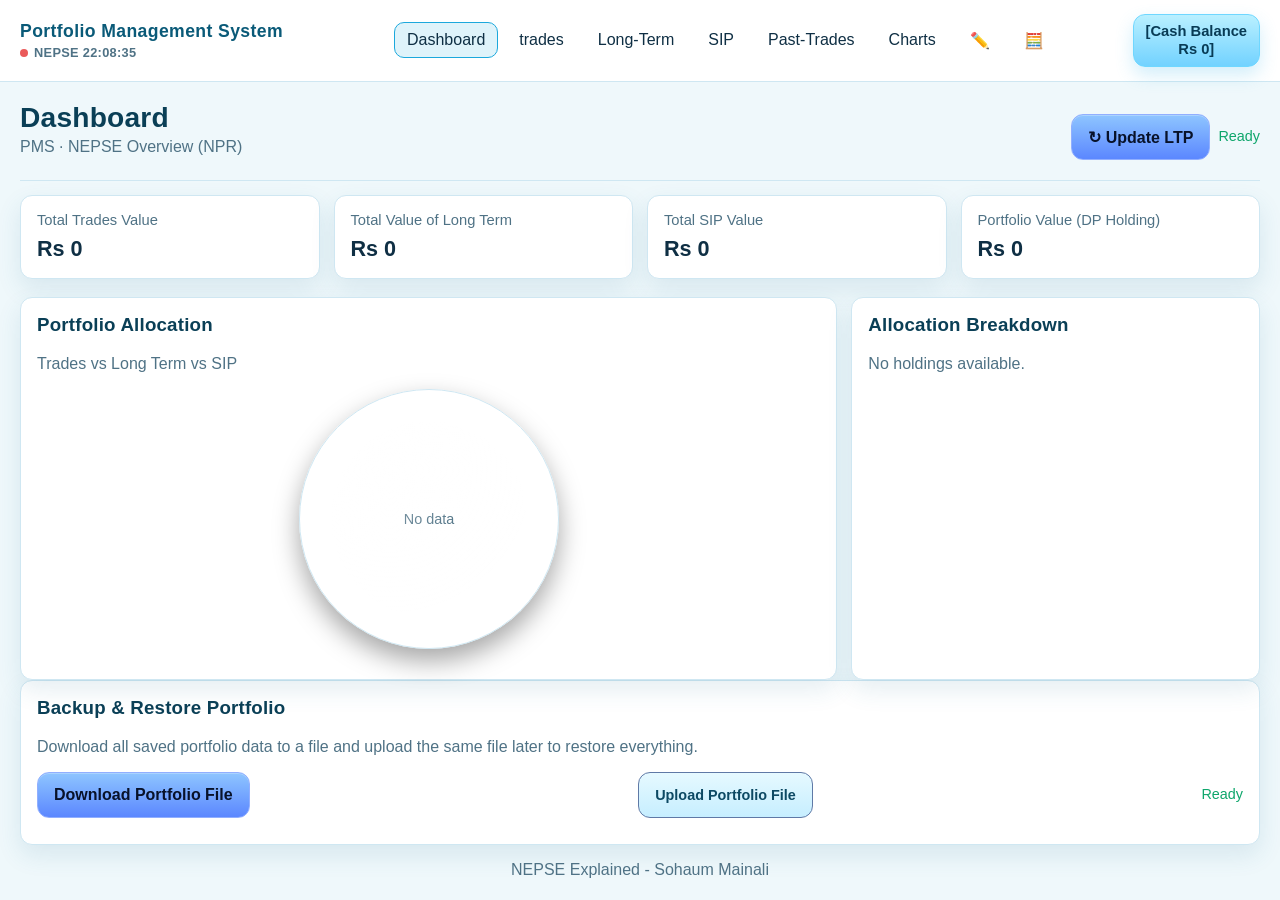
<file: index.html>
<!DOCTYPE html>
<html lang="en">
<head>
  <meta charset="UTF-8" />
  <meta name="viewport" content="width=device-width, initial-scale=1.0" />
  <title>PMS</title>
  <link rel="stylesheet" href="styles.css" />
</head>
<body>
  <header class="header">
    <nav class="nav">
      <div class="logo"></div>
      <ul class="nav-links">
        <li><a class="active" href="index.html">Dashboard</a></li>
<li><a href="trades.html">trades</a></li>
<li><a href="longterm.html">Long-Term</a></li>
<li><a href="mf.html">SIP</a></li>
<li><a href="pasttrades.html">Past-Trades</a></li>
<li><a href="analytics.html">Charts</a></li>
<li><a href="journal.html">✏️</a></li>
<li><a href="share_calculator.html">🧮</a></li>
      </ul>
    </nav>
  </header>

  <main class="container">
    <div id="chartTooltip" class="chart-tooltip"></div>
    <section class="page-heading">
      <div>
        <h1>Dashboard</h1>
        <p class="subtitle">PMS · NEPSE Overview (NPR)</p>
      </div>
      <div class="page-heading-actions">
        <button class="btn-primary" type="button" data-update-ltp-btn>↻ Update LTP</button>
        <span class="save-indicator" data-update-ltp-status>Ready</span>
      </div>
    </section>

    <section class="grid">
      <article class="card stat-card" data-summary-card="Trades">
        <div class="stat-label">Total Trades Value</div>
        <div class="stat-value" id="totalTrades">Rs 0</div>
      </article>
      <article class="card stat-card" data-summary-card="Long Term">
        <div class="stat-label">Total Value of Long Term</div>
        <div class="stat-value" id="totalLongTerm">Rs 0</div>
      </article>
      <article class="card stat-card" data-summary-card="SIP">
        <div class="stat-label">Total SIP Value</div>
        <div class="stat-value" id="totalSip">Rs 0</div>
      </article>
            <article class="card stat-card">
        <div class="stat-label">Portfolio Value (DP Holding)</div>
        <div class="stat-value" id="combinedTotal">Rs 0</div>
      </article>
    </section>

    <section class="dashboard-layout">
      <article class="card pie-wrap">
        <h3>Portfolio Allocation</h3>
        <p class="subtitle">Trades vs Long Term vs SIP</p>
        <div id="allocationPie" aria-label="Allocation pie chart"></div>
      </article>
      <article class="card pie-wrap">
        <h3>Allocation Breakdown</h3>
        <ul class="legend" id="allocationLegend"></ul>
      </article>
    </section>

    <section class="card section">
      <h3>Backup & Restore Portfolio</h3>
      <p class="subtitle">Download all saved portfolio data to a file and upload the same file later to restore everything.</p>
      <div class="toolbar">
        <button id="downloadPortfolioBtn" class="btn-primary" type="button">Download Portfolio File</button>
        <label class="btn-secondary file-btn" for="uploadPortfolioInput">
          Upload Portfolio File
          <input id="uploadPortfolioInput" type="file" accept="application/json,.json" />
        </label>
        <span id="backupStatus" class="save-indicator">Ready</span>
      </div>
    </section>
    <footer class="subtitle" style="margin-top:16px; text-align:center;">NEPSE Explained - Sohaum Mainali</footer>
  </main>

  <script defer src="trade-math.js"></script>
  <script defer src="capital-manager.js"></script>
  <script type="module" src="firebase-sync.js"></script>
  <script defer src="data-recorder.js"></script>
  <script defer src="ltp-updater.js"></script>
  <script defer src="allocation.js"></script>
  <script defer src="script.js"></script>
</body>
</html>
</file>
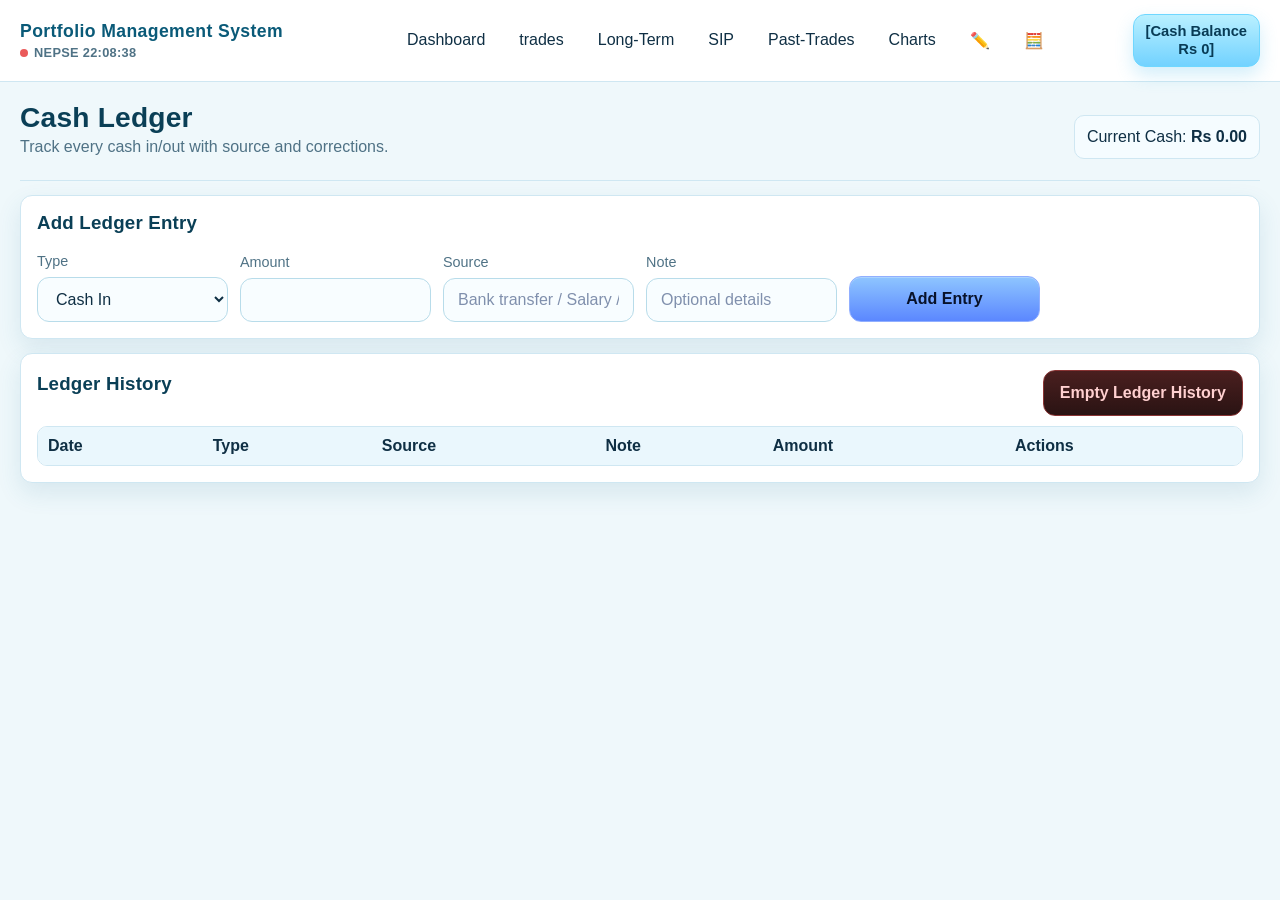
<file: cash_ledger.html>
<!DOCTYPE html>
<html lang="en">
<head>
  <meta charset="UTF-8" />
  <meta name="viewport" content="width=device-width, initial-scale=1.0" />
  <title>Cash Ledger | PMS</title>
  <link rel="stylesheet" href="styles.css" />
</head>
<body>
  <header class="header">
    <nav class="nav">
      <div class="logo"></div>
      <ul class="nav-links">
        <li><a href="index.html">Dashboard</a></li>
<li><a href="trades.html">trades</a></li>
<li><a href="longterm.html">Long-Term</a></li>
<li><a href="mf.html">SIP</a></li>
<li><a href="pasttrades.html">Past-Trades</a></li>
<li><a href="analytics.html">Charts</a></li>
<li><a href="journal.html">✏️</a></li>
<li><a href="share_calculator.html">🧮</a></li>
      </ul>
    </nav>
  </header>

  <main class="container">
    <section class="page-heading">
      <div>
        <h1>Cash Ledger</h1>
        <p class="subtitle">Track every cash in/out with source and corrections.</p>
      </div>
      <div class="summary-item">Current Cash: <strong id="ledgerCashBalance">Rs 0</strong></div>
    </section>

    <section class="card section">
      <h3>Add Ledger Entry</h3>
      <form id="ledgerForm" class="form-grid" autocomplete="off">
        <label>Type
          <select name="type" required>
            <option value="credit">Cash In</option>
            <option value="debit">Cash Out</option>
          </select>
        </label>
        <label>Amount
          <input name="amount" type="number" min="0.01" step="0.01" required />
        </label>
        <label>Source
          <input name="source" type="text" placeholder="Bank transfer / Salary / Correction" required />
        </label>
        <label>Note
          <input name="note" type="text" placeholder="Optional details" />
        </label>
        <button class="btn-primary" type="submit">Add Entry</button>
      </form>
    </section>

    <section class="card section">
      <div class="toolbar"><h3>Ledger History</h3><button id="clearLedgerHistoryBtn" class="btn-danger" type="button">Empty Ledger History</button></div>
      <div class="table-wrap">
        <table id="ledgerTable">
          <thead><tr><th>Date</th><th>Type</th><th>Source</th><th>Note</th><th>Amount</th><th>Actions</th></tr></thead>
          <tbody></tbody>
        </table>
      </div>
    </section>
  </main>

  <script defer src="capital-manager.js"></script>
  <script defer src="cash_ledger.js"></script>
</body>
</html>
</file>
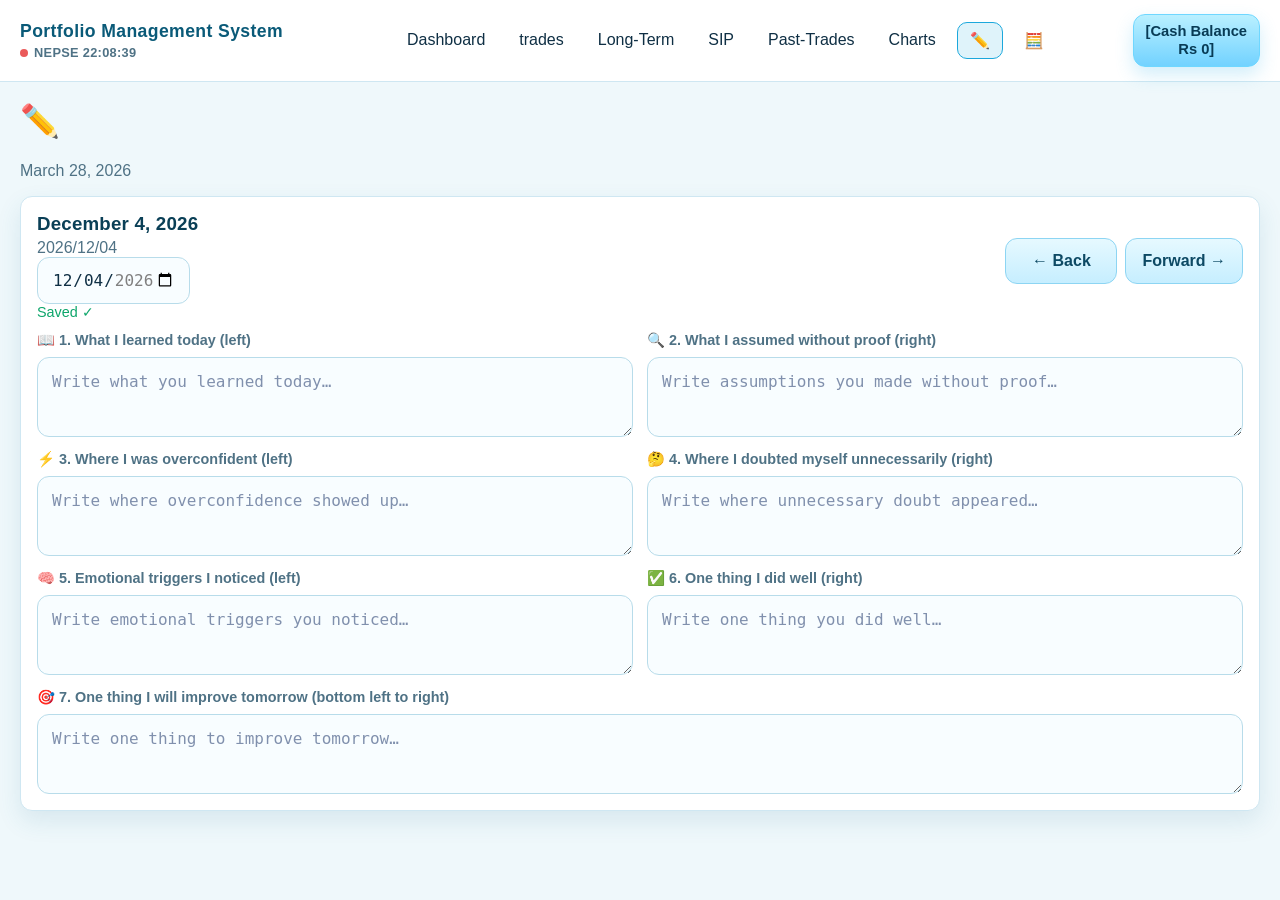
<file: journal.html>
<!DOCTYPE html>
<html lang="en">
<head>
  <meta charset="UTF-8" />
  <meta name="viewport" content="width=device-width, initial-scale=1.0" />
  <title>Journal | PMS</title>
  <link rel="stylesheet" href="styles.css" />
</head>
<body>
  <header class="header">
    <nav class="nav">
      <div class="logo"></div>
      <ul class="nav-links">
        <li><a href="index.html">Dashboard</a></li>
<li><a href="trades.html">trades</a></li>
<li><a href="longterm.html">Long-Term</a></li>
<li><a href="mf.html">SIP</a></li>
<li><a href="pasttrades.html">Past-Trades</a></li>
<li><a href="analytics.html">Charts</a></li>
<li><a class="active" href="journal.html">✏️</a></li>
<li><a href="share_calculator.html">🧮</a></li>
      </ul>
    </nav>
  </header>

  <main class="container">
    <h1>✏️</h1>
    <p class="subtitle">March 28, 2026</p>

    <section class="card section">
      <div class="toolbar">
        <div>
          <h3 id="journalDate" style="margin:0;"></h3>
          <div class="subtitle" id="journalNumericDate"></div>
          <input id="journalDatePicker" type="date" />
          <div class="save-indicator" id="journalSaved">Saved ✓</div>
        </div>
        <div class="journal-nav">
          <button id="prevDay" class="btn-secondary" type="button">← Back</button>
          <button id="nextDay" class="btn-secondary" type="button">Forward →</button>
        </div>
      </div>
      <div class="journal-prompts">
        <label class="journal-field">
          <span>📖 1. What I learned today (left)</span>
          <textarea id="journalQ1" class="journal-textarea" placeholder="Write what you learned today…"></textarea>
        </label>
        <label class="journal-field">
          <span>🔍 2. What I assumed without proof (right)</span>
          <textarea id="journalQ2" class="journal-textarea" placeholder="Write assumptions you made without proof…"></textarea>
        </label>
        <label class="journal-field">
          <span>⚡ 3. Where I was overconfident (left)</span>
          <textarea id="journalQ3" class="journal-textarea" placeholder="Write where overconfidence showed up…"></textarea>
        </label>
        <label class="journal-field">
          <span>🤔 4. Where I doubted myself unnecessarily (right)</span>
          <textarea id="journalQ4" class="journal-textarea" placeholder="Write where unnecessary doubt appeared…"></textarea>
        </label>
        <label class="journal-field">
          <span>🧠 5. Emotional triggers I noticed (left)</span>
          <textarea id="journalQ5" class="journal-textarea" placeholder="Write emotional triggers you noticed…"></textarea>
        </label>
        <label class="journal-field">
          <span>✅ 6. One thing I did well (right)</span>
          <textarea id="journalQ6" class="journal-textarea" placeholder="Write one thing you did well…"></textarea>
        </label>
        <label class="journal-field">
          <span>🎯 7. One thing I will improve tomorrow (bottom left to right)</span>
          <textarea id="journalQ7" class="journal-textarea" placeholder="Write one thing to improve tomorrow…"></textarea>
        </label>
      </div>
    </section>
  </main>

  <script defer src="trade-math.js"></script>
  <script defer src="capital-manager.js"></script>
  <script type="module" src="firebase-sync.js"></script>
  <script defer src="data-recorder.js"></script>
  <script defer src="journal.js"></script>
</body>
</html>
</file>
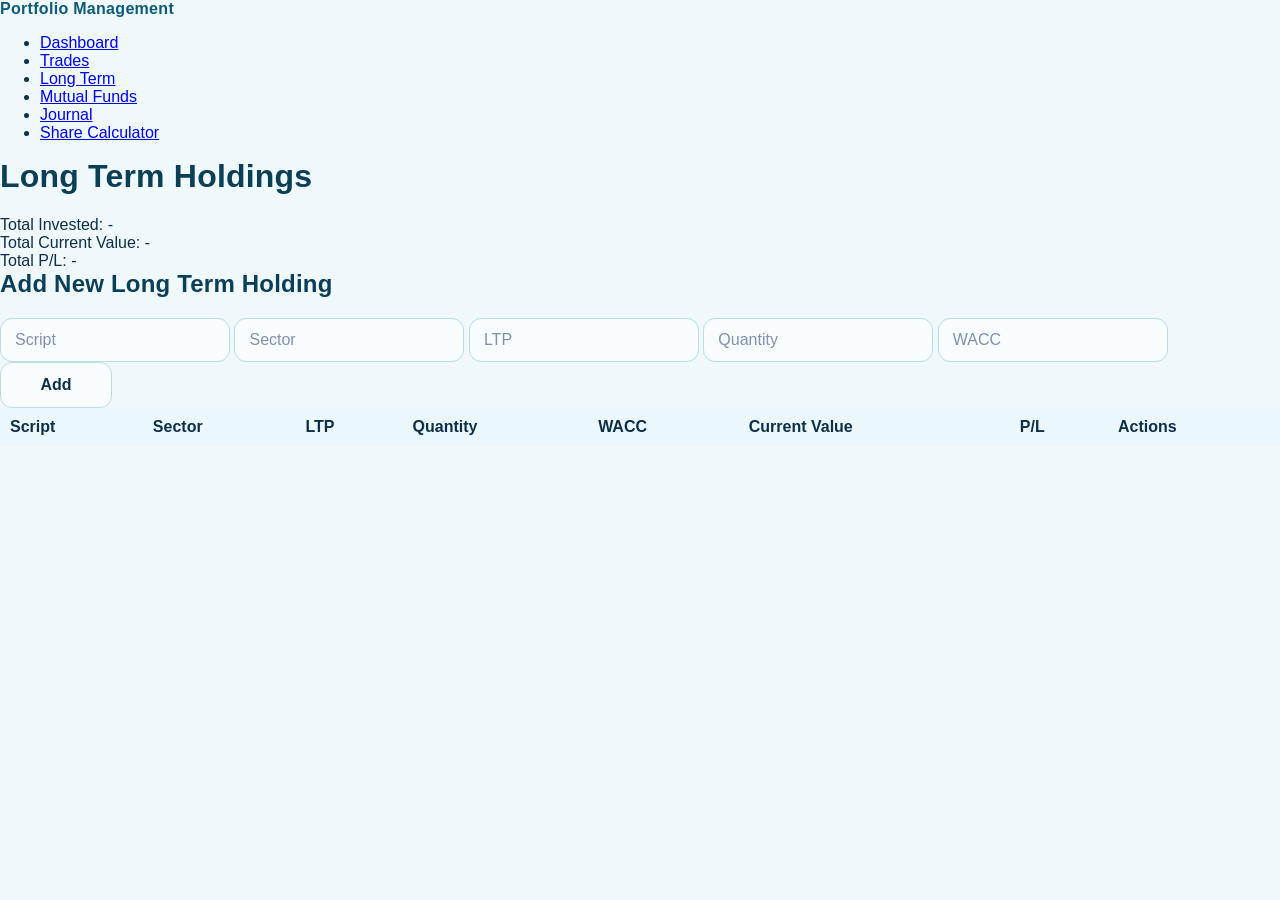
<file: Longterm.html>
<!-- longterm.html -->
<!DOCTYPE html>
<html lang="en">
<head>
<meta charset="UTF-8" />
<meta name="viewport" content="width=device-width, initial-scale=1.0"/>
<title>Long Term Holdings</title>
<link rel="stylesheet" href="styles.css" />
</head>
<body>
<header>
  <nav>
    <div class="logo">Portfolio Management</div>
    <ul>
      <li><a href="index.html">Dashboard</a></li>
      <li><a href="trades.html">Trades</a></li>
      <li><a href="longterm.html" class="active">Long Term</a></li>
      <li><a href="mf.html">Mutual Funds</a></li>
      <li><a href="journal.html">Journal</a></li>
      <li><a href="share_calculator.html">Share Calculator</a></li>
    </ul>
  </nav>
</header>

<main>
  <h1>Long Term Holdings</h1>
  <section class="summary">
    <div>Total Invested: <span id="totalInvested">-</span></div>
    <div>Total Current Value: <span id="totalCurrent">-</span></div>
    <div>Total P/L: <span id="totalPL">-</span></div>
  </section>
  <section class="add-trade-form">
    <h2>Add New Long Term Holding</h2>
    <form id="addLongTermForm">
      <input type="text" id="script" placeholder="Script" required />
      <input type="text" id="sector" placeholder="Sector" required />
      <input type="number" id="ltp" placeholder="LTP" step="0.01" required />
      <input type="number" id="qty" placeholder="Quantity" required />
      <input type="number" id="wacc" placeholder="WACC" step="0.01" required />
      <button type="submit">Add</button>
    </form>
  </section>
  <section class="longterm-table-container">
    <table id="longtermTable">
      <thead>
        <tr>
          <th data-sort="script">Script</th>
          <th data-sort="sector">Sector</th>
          <th data-sort="ltp">LTP</th>
          <th data-sort="qty">Quantity</th>
          <th data-sort="wacc">WACC</th>
          <th data-sort="current">Current Value</th>
          <th data-sort="pl">P/L</th>
          <th>Actions</th>
        </tr>
      </thead>
      <tbody></tbody>
    </table>
  </section>
</main>
<script src="longterm.js"></script>
</body>
</html>
</file>
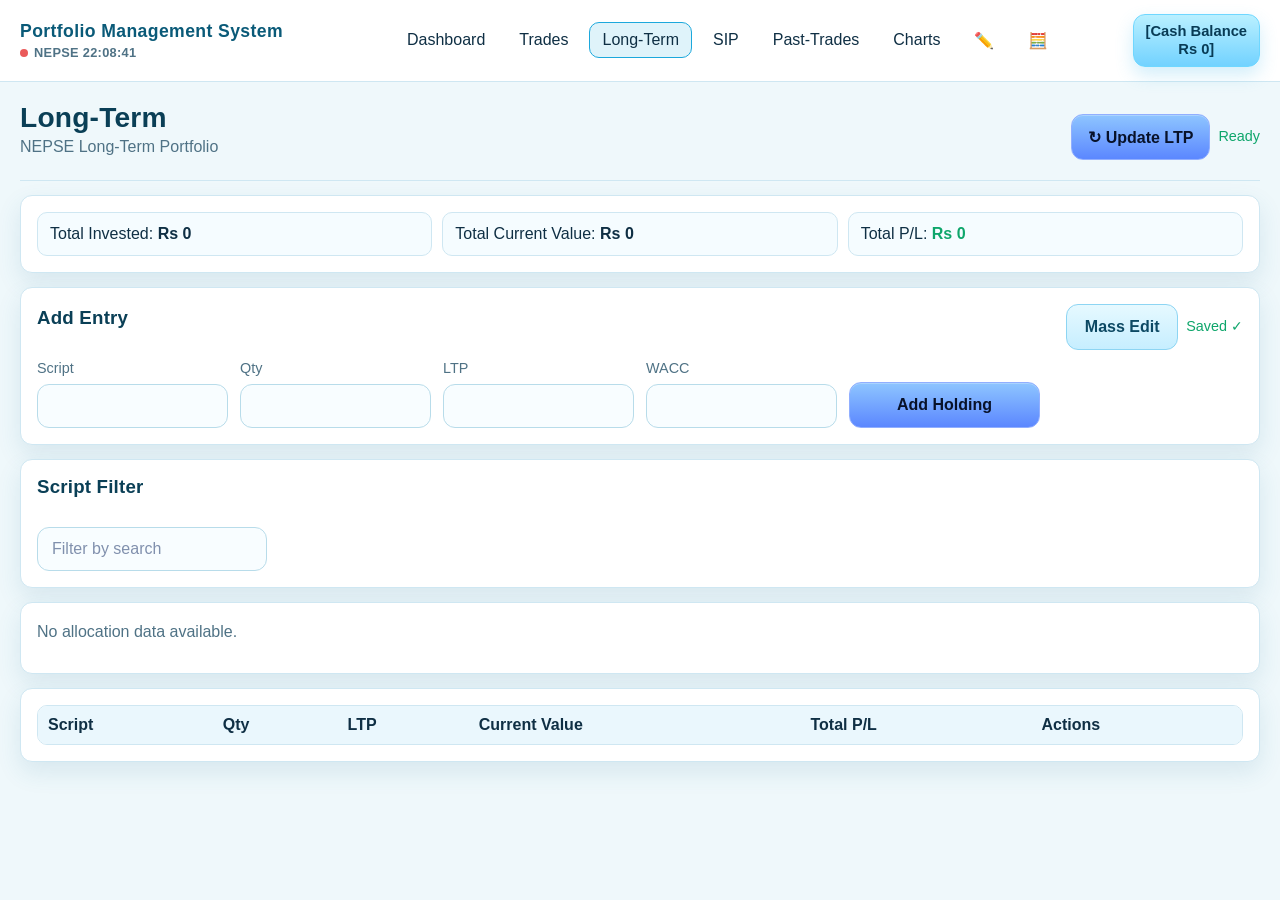
<file: longterm.html>
<!DOCTYPE html>
<html lang="en">
<head>
  <meta charset="UTF-8" />
  <meta name="viewport" content="width=device-width, initial-scale=1.0" />
  <title>Long Term | PMS</title>
  <link rel="stylesheet" href="styles.css" />
</head>
<body>
  <header class="header">
    <nav class="nav">
      <div class="logo"></div>
      <ul class="nav-links">
        <li><a href="index.html">Dashboard</a></li>
<li><a href="trades.html">Trades</a></li>
<li><a class="active" href="longterm.html">Long-Term</a></li>
<li><a href="mf.html">SIP</a></li>
<li><a href="pasttrades.html">Past-Trades</a></li>
<li><a href="analytics.html">Charts</a></li>
<li><a href="journal.html">✏️</a></li>
<li><a href="share_calculator.html">🧮</a></li>
      </ul>
    </nav>
  </header>

  <main class="container" data-portfolio-key="longterm" data-portfolio-title="Long Term Portfolio" data-show-ranges="false">
    <section class="page-heading">
      <div>
        <h1>Long-Term</h1>
        <p class="subtitle">NEPSE Long-Term Portfolio</p>
      </div>
      <div class="page-heading-actions">
        <button class="btn-primary" type="button" data-update-ltp-btn>↻ Update LTP</button>
        <span class="save-indicator" data-update-ltp-status>Ready</span>
      </div>
    </section>

    <section class="card section">
      <div class="summary-grid">
        <div class="summary-item">Total Invested: <strong id="totalInvested">Rs 0</strong></div>
        <div class="summary-item">Total Current Value: <strong id="totalCurrent">Rs 0</strong></div>
        <div class="summary-item">Total P/L: <strong id="totalPL">Rs 0</strong></div>
      </div>
    </section>

    <section class="card section">
      <div class="toolbar">
        <h3>Add Entry </h3>
        <div style="display:flex;gap:8px;align-items:center;">
          <button id="massEditBtn" class="btn-secondary" type="button">Mass Edit</button>
          <div class="save-indicator" id="saveIndicator">Saved ✓</div>
        </div>
      </div>
      <form id="addForm" class="form-grid" autocomplete="off">
        <label>Script<input data-next type="text" name="script" required /></label>
                <label>Qty<input data-next type="number" name="qty" min="0" step="1" required /></label>
        <label>LTP<input data-next type="number" name="ltp" min="0" step="0.01" required /></label>
        <label>WACC<input data-next type="number" name="wacc" min="0" step="0.01" required /></label>
        <button class="btn-primary" type="submit">Add Holding</button>
      </form>
    </section>



    <section class="card section">
      <div class="toolbar"><h3>Script Filter</h3></div>
      <input id="scriptFilter" type="text" placeholder="Filter by search" />
      </section>
      <section class="card section">
      <div id="pageAllocationBreakdown"></div>
    </section>

    <section class="card section">
      <div class="table-wrap">
        <table id="portfolioTable" class="portfolio-table">
          <thead>
            <tr>
              <th data-sort="script">Script</th>
              <th data-sort="qty">Qty</th>
              <th data-sort="ltp">LTP</th>
              <th data-sort="current">Current Value</th>
              <th data-sort="pl">Total P/L</th>
              <th data-sort="actions">Actions</th>
            </tr>
          </thead>
          <tbody></tbody>
        </table>
      </div>
    </section>

  </main>

  <script defer src="trade-math.js"></script>
  <script defer src="capital-manager.js"></script>
  <script type="module" src="firebase-sync.js"></script>
  <script defer src="data-recorder.js"></script>
  <script defer src="ltp-updater.js"></script>
  <script defer src="allocation.js"></script>
  <script defer src="portfolio.js"></script>
</body>
</html>
</file>
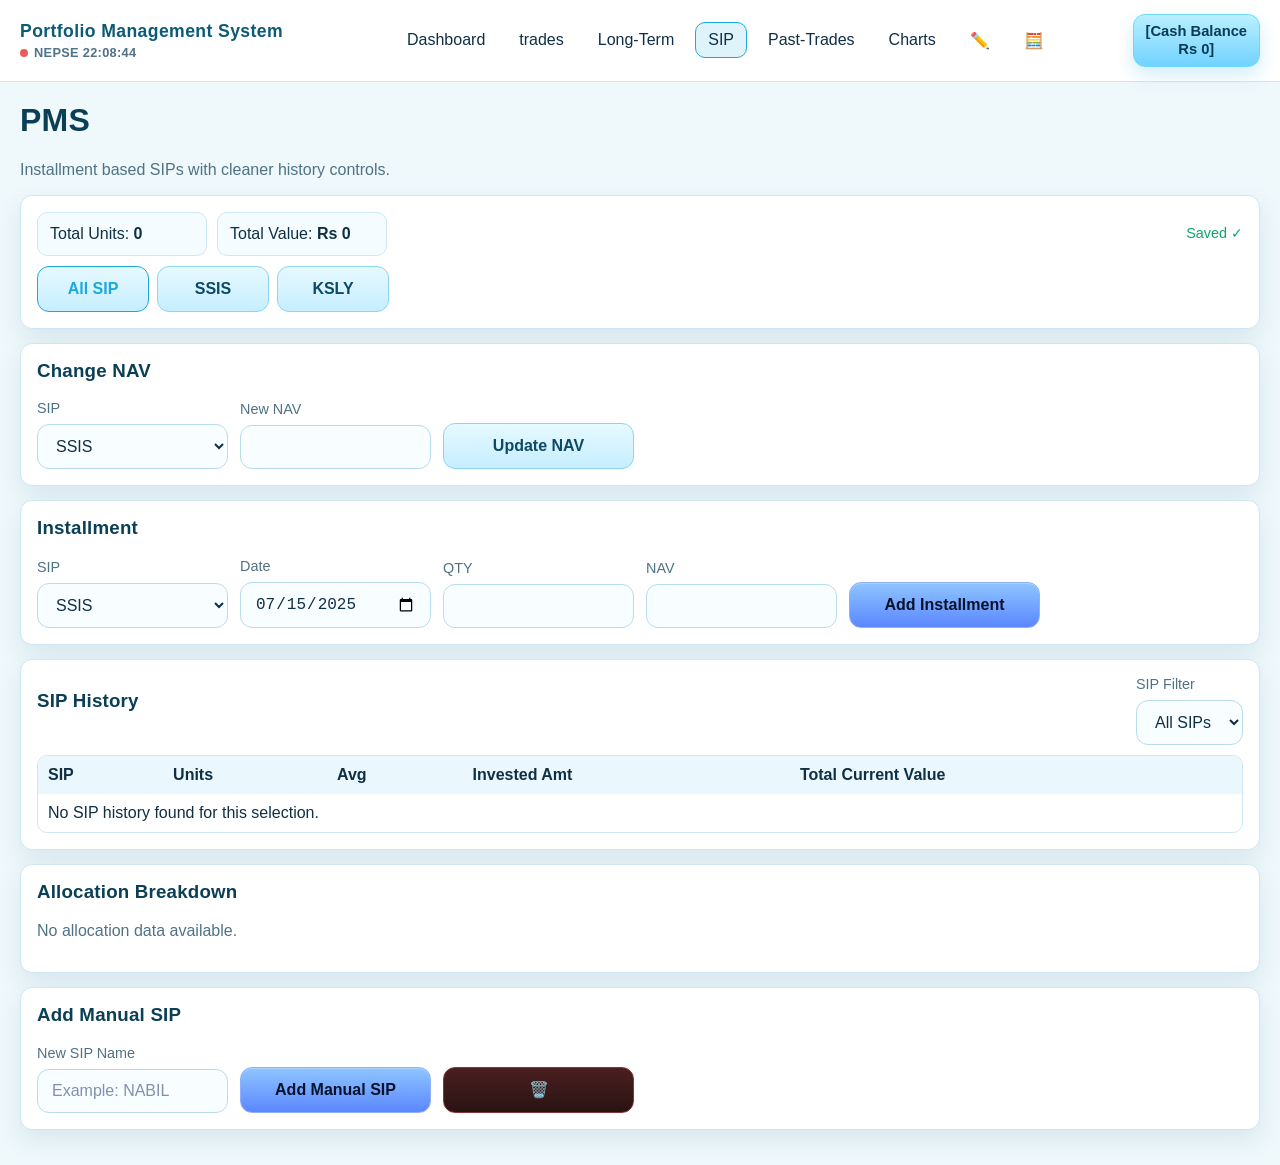
<file: mf.html>
<!DOCTYPE html>
<html lang="en">
<head>
  <meta charset="UTF-8" />
  <meta name="viewport" content="width=device-width, initial-scale=1.0" />
  <title>SIP System | PMS</title>
  <link rel="stylesheet" href="styles.css" />
</head>
<body>
  <header class="header">
    <nav class="nav">
      <div class="logo"></div>
      <ul class="nav-links">
        <li><a href="index.html">Dashboard</a></li>
<li><a href="trades.html">trades</a></li>
<li><a href="longterm.html">Long-Term</a></li>
<li><a class="active" href="mf.html">SIP</a></li>
<li><a href="pasttrades.html">Past-Trades</a></li>
<li><a href="analytics.html">Charts</a></li>
<li><a href="journal.html">✏️</a></li>
<li><a href="share_calculator.html">🧮</a></li>
      </ul>
    </nav>
  </header>

  <main class="container">
    <h1>PMS</h1>
    <p class="subtitle">Installment based SIPs with cleaner history controls.</p>

    <section class="card section">
      <div class="toolbar">
        <div class="summary-grid">
          <div class="summary-item">Total Units: <strong id="sipTotalUnits">0</strong></div>
          <div class="summary-item" id="sipCurrentNavItem">Current NAV: <strong id="sipCurrentNav">Rs 0</strong></div>
          <div class="summary-item">Total Value: <strong id="sipTotalValue">Rs 0</strong></div>
        </div>
        <div class="save-indicator" id="sipMessage">Saved ✓</div>
      </div>
      <div class="sip-tabs" id="sipTabs"></div>
    </section>

    <section class="card section">
      <h3>Change NAV</h3>
      <form id="navForm" class="form-grid" autocomplete="off">
        <label>SIP<select name="sipName" required></select></label>
        <label>New NAV<input name="nav" type="number" min="0.01" step="0.0001" required /></label>
        <button class="btn-secondary" type="submit">Update NAV</button>
      </form>
    </section>

    <section class="card section">
      <h3>Installment</h3>
      <form id="installmentForm" class="form-grid" autocomplete="off">
        <label>SIP<select name="sipName" required></select></label>
        <label>Date
          <input name="date" type="date" required />
        </label>
        <label>QTY<input name="units" type="number" min="1" step="1" required /></label>
        <label>NAV<input name="nav" type="number" min="0.01" step="0.0001" required /></label>
        <button class="btn-primary" type="submit">Add Installment</button>
      </form>
    </section>

    <section class="card section">
      <div class="toolbar">
        <h3>SIP History</h3>
        <label>SIP Filter
          <select id="historySipSelect"></select>
        </label>
      </div>
      <div class="table-wrap">
        <table id="sipTable">
          <thead id="sipTableHead">
            <tr>
              <th>SIP</th>
              <th>Units</th>
              <th>Avg</th>
              <th>Invested Amt</th>
              <th>Total Current Value</th>
            </tr>
          </thead>
          <tbody></tbody>
        </table>
      </div>
    </section>

    <section class="card section">
      <h3>Allocation Breakdown</h3>
      <div id="sipAllocationBreakdown"></div>
    </section>

    <section class="card section">
      <h3>Add Manual SIP</h3>
      <form id="manualSipForm" class="form-grid" autocomplete="off">
        <label>New SIP Name
          <input name="newSipName" type="text" placeholder="Example: NABIL" required />
        </label>
        <button class="btn-primary" type="submit">Add Manual SIP</button>
        <button class="btn-danger" type="button" id="deleteSipBtn">🗑️</button>
      </form>
    </section>
  </main>

  <script defer src="trade-math.js"></script>
  <script defer src="capital-manager.js"></script>
  <script type="module" src="firebase-sync.js"></script>
  <script defer src="data-recorder.js"></script>
  <script defer src="allocation.js"></script>
  <script defer src="mf.js"></script>
</body>
</html>
</file>
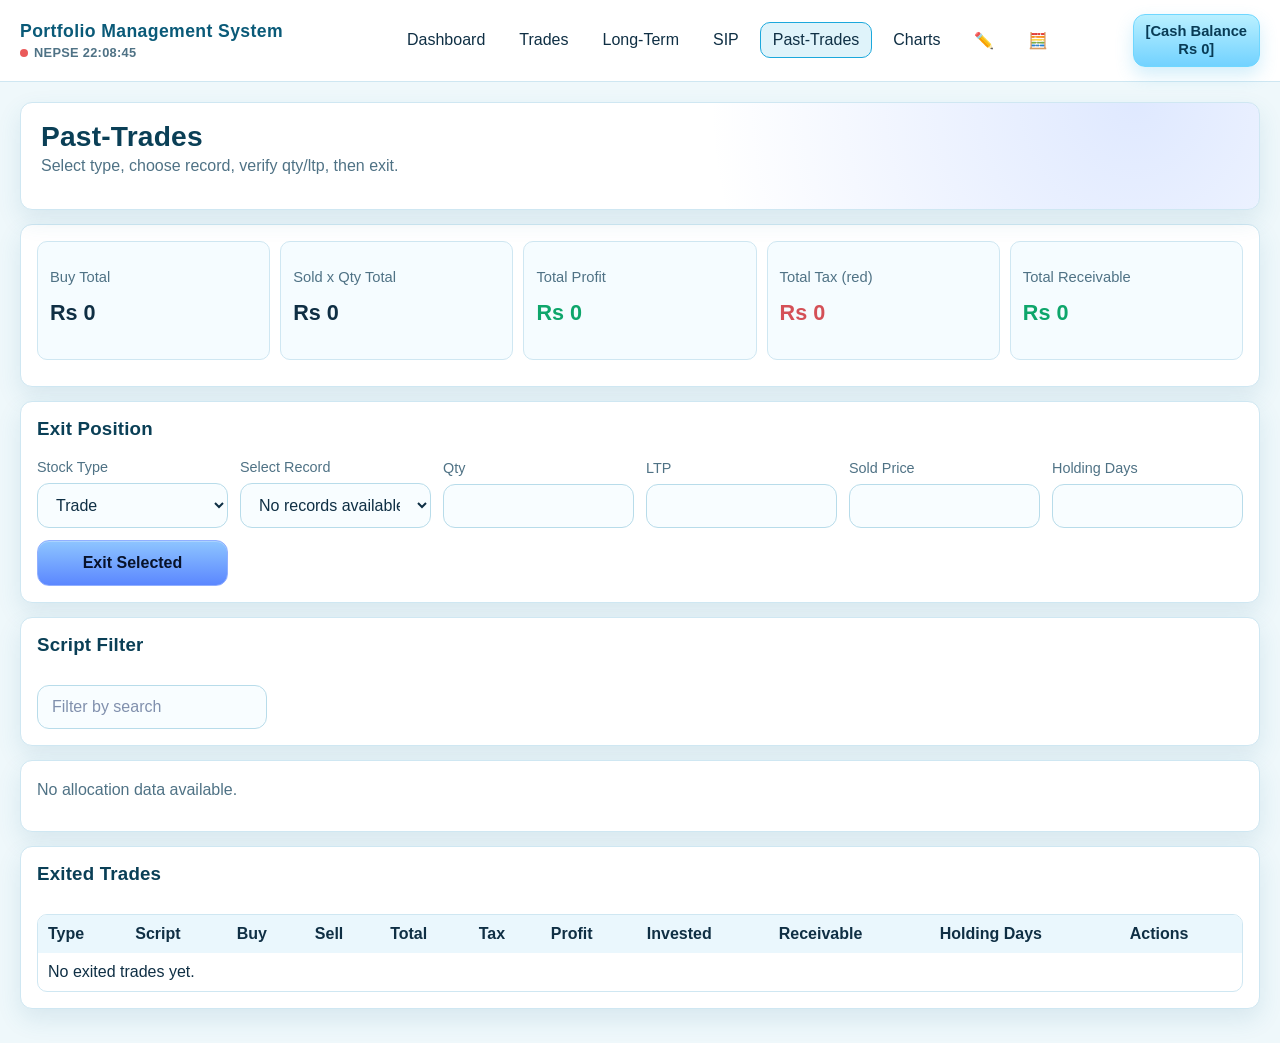
<file: pasttrades.html>
<!DOCTYPE html>
<html lang="en">
<head>
  <meta charset="UTF-8" />
  <meta name="viewport" content="width=device-width, initial-scale=1.0" />
  <title>Past Trades | PMS</title>
  <link rel="stylesheet" href="styles.css" />
</head>
<body>
  <header class="header">
    <nav class="nav">
      <div class="logo"></div>
      <ul class="nav-links">
        <li><a href="index.html">Dashboard</a></li>
<li><a href="trades.html">Trades</a></li>
<li><a href="longterm.html">Long-Term</a></li>
<li><a href="mf.html">SIP</a></li>
<li><a class="active" href="pasttrades.html">Past-Trades</a></li>
<li><a href="analytics.html">Charts</a></li>
<li><a href="journal.html">✏️</a></li>
<li><a href="share_calculator.html">🧮</a></li>
      </ul>
    </nav>
  </header>

  <main class="container">
    <section class="page-hero card">
      <div>
        <h1>Past-Trades</h1>
        <p class="subtitle">Select type, choose record, verify qty/ltp, then exit.</p>
      </div>
    </section>

    <section class="card section">
      <div id="pastTradeMetrics" class="summary-grid pasttrade-metrics"></div>
    </section>

    <section class="card section">
      <h3>Exit Position</h3>
      <form id="exitForm" class="form-grid" autocomplete="off">
        <label>Stock Type
          <select id="exitType" required>
            <option value="trades">Trade</option>
            <option value="longterm">Long Term</option>
            <option value="sip">SIP</option>
          </select>
        </label>
        <label>Select Record
          <select id="exitRecord" required></select>
        </label>
        <label>Qty
          <input id="selectedQty" type="text" readonly />
        </label>
        <label>LTP
          <input id="selectedLtp" type="text" readonly />
        </label>
        <label>Sold Price
          <input id="soldPrice" type="number" min="0.01" step="0.01" required />
        </label>
        <label>Holding Days
          <input id="holdingDays" type="number" min="0" step="1" required />
        </label>
        <button class="btn-primary" type="submit">Exit Selected</button>
      </form>
    </section>

    <section class="card section">
      <div class="toolbar"><h3>Script Filter</h3></div>
      <input id="pastTradeFilter" type="text" placeholder="Filter by search" />
      </section>
      <section class="card section">
      <div id="pastTradesAllocation"></div>
    </section>

    

    <section class="card section">
      <div class="toolbar"><h3>Exited Trades</h3></div>
      <div class="table-wrap">
        <table id="exitedTable">
          <thead>
            <tr><th>Type</th><th>Script</th><th>Buy</th><th>Sell</th><th>Total</th><th>Tax</th><th>Profit</th><th>Invested</th><th>Receivable</th><th>Holding Days</th><th>Actions</th></tr>
          </thead>
          <tbody></tbody>
        </table>
      </div>
    </section>
  </main>

  <script defer src="trade-math.js"></script>
  <script defer src="capital-manager.js"></script>
  <script type="module" src="firebase-sync.js"></script>
  <script defer src="data-recorder.js"></script>
  <script defer src="allocation.js"></script>
  <script defer src="pasttrades.js"></script>
</body>
</html>
</file>
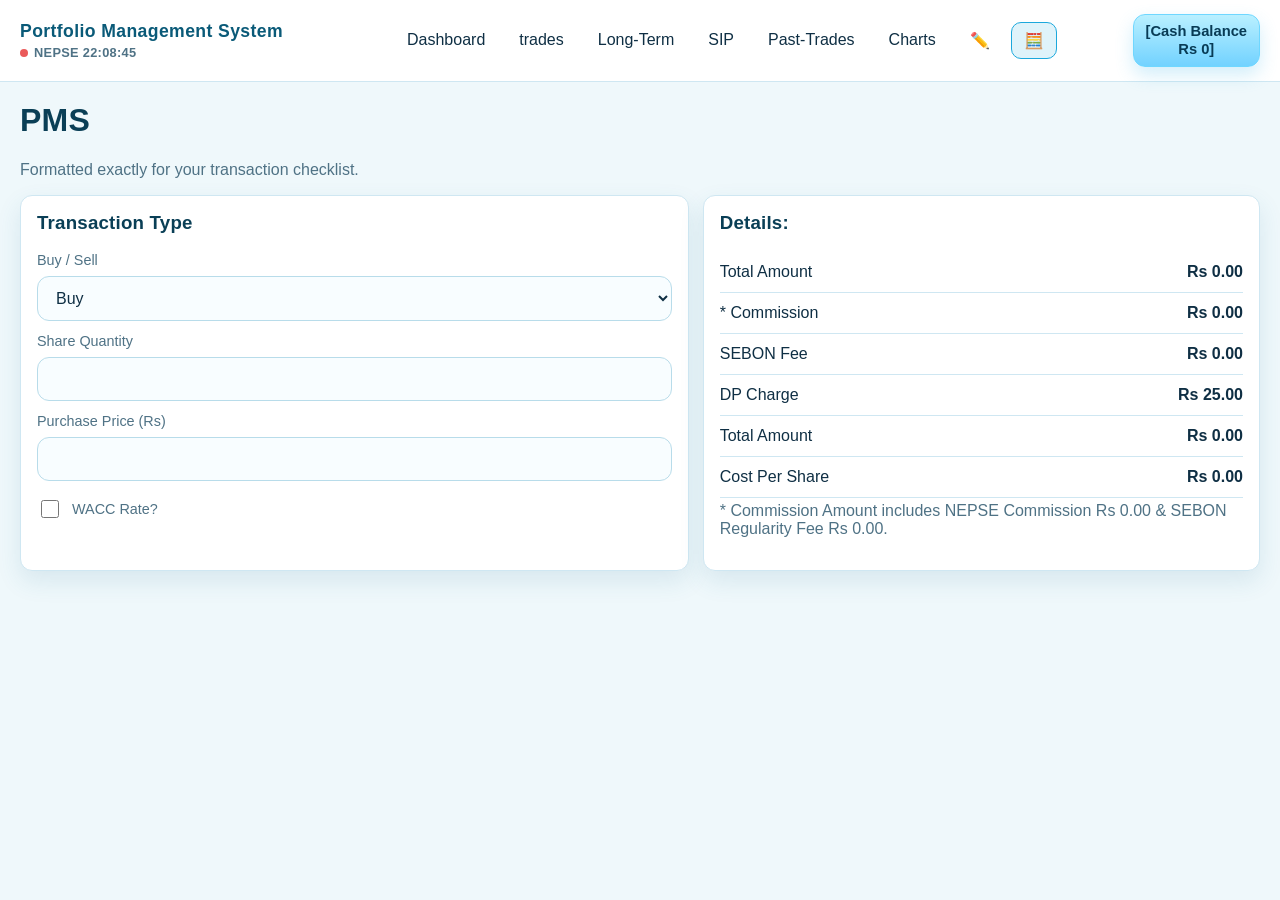
<file: share_calculator.html>
<!DOCTYPE html>
<html lang="en">
<head>
  <meta charset="UTF-8" />
  <meta name="viewport" content="width=device-width, initial-scale=1.0" />
  <title>Share Calculator | PMS</title>
  <link rel="stylesheet" href="styles.css" />
</head>
<body>
  <header class="header">
    <nav class="nav">
      <div class="logo"></div>
      <ul class="nav-links">
        <li><a href="index.html">Dashboard</a></li>
<li><a href="trades.html">trades</a></li>
<li><a href="longterm.html">Long-Term</a></li>
<li><a href="mf.html">SIP</a></li>
<li><a href="pasttrades.html">Past-Trades</a></li>
<li><a href="analytics.html">Charts</a></li>
<li><a href="journal.html">✏️</a></li>
<li><a class="active" href="share_calculator.html">🧮</a></li>
      </ul>
    </nav>
  </header>

  <main class="container">
    <h1>PMS</h1>
    <p class="subtitle">Formatted exactly for your transaction checklist.</p>

    <section class="calc-grid">
      <article class="card section">
        <h3>Transaction Type</h3>
        <form id="calcForm" class="form-grid" style="grid-template-columns:1fr;">
          <label>Buy / Sell
            <select id="action" required>
              <option value="buy">Buy</option>
              <option value="sell">Sell</option>
            </select>
          </label>
          <label>Share Quantity
            <input id="shares" type="number" min="1" step="1" required />
          </label>
          <label>Purchase Price (Rs)
            <input id="purchasePrice" type="number" min="0" step="0.01" required />
          </label>
          <label class="checkbox-line"><input id="buyIsWacc" type="checkbox" /> WACC Rate?</label>
          <label id="sellingWrap">Selling Price (Rs)
            <input id="sellingPrice" type="number" min="0" step="0.01" />
          </label>
          <label id="holdingDaysWrap">Holding Days
            <input id="holdingDays" type="number" min="0" step="1" value="0" />
          </label>
        </form>
      </article>

      <article class="card section">
        <h3>Details:</h3>
        <ul class="result-list">
          <li><span>Total Amount</span><strong id="transactionAmount">Rs 0</strong></li>
          <li><span>* Commission</span><strong id="commission">Rs 0</strong></li>
          <li><span>SEBON Fee</span><strong id="sebonFee">Rs 0</strong></li>
          <li><span>DP Charge</span><strong id="dpCharge">Rs 25.00</strong></li>
          <li><span>Total Amount</span><strong id="totalPayable">Rs 0.00</strong></li>
          <li id="capitalGainRow"><span>Capital Gain Tax</span><strong id="capitalGain">Rs 0.00</strong></li>
          <li id="receivableRow"><span>Net Amount Receivable</span><strong id="totalReceivable">Rs 0.00</strong></li>
          <li><span>Cost Per Share</span><strong id="costPerShare">Rs 0.00</strong></li>
        </ul>
        <p class="subtitle" id="commissionNote">* Commission includes NEPSE Commission and SEBON Regulatory Fee.</p>
      </article>
    </section>
  </main>

  <script defer src="trade-math.js"></script>
  <script defer src="capital-manager.js"></script>
  <script type="module" src="firebase-sync.js"></script>
  <script defer src="data-recorder.js"></script>
  <script defer src="share_calculator.js"></script>
</body>
</html>
</file>
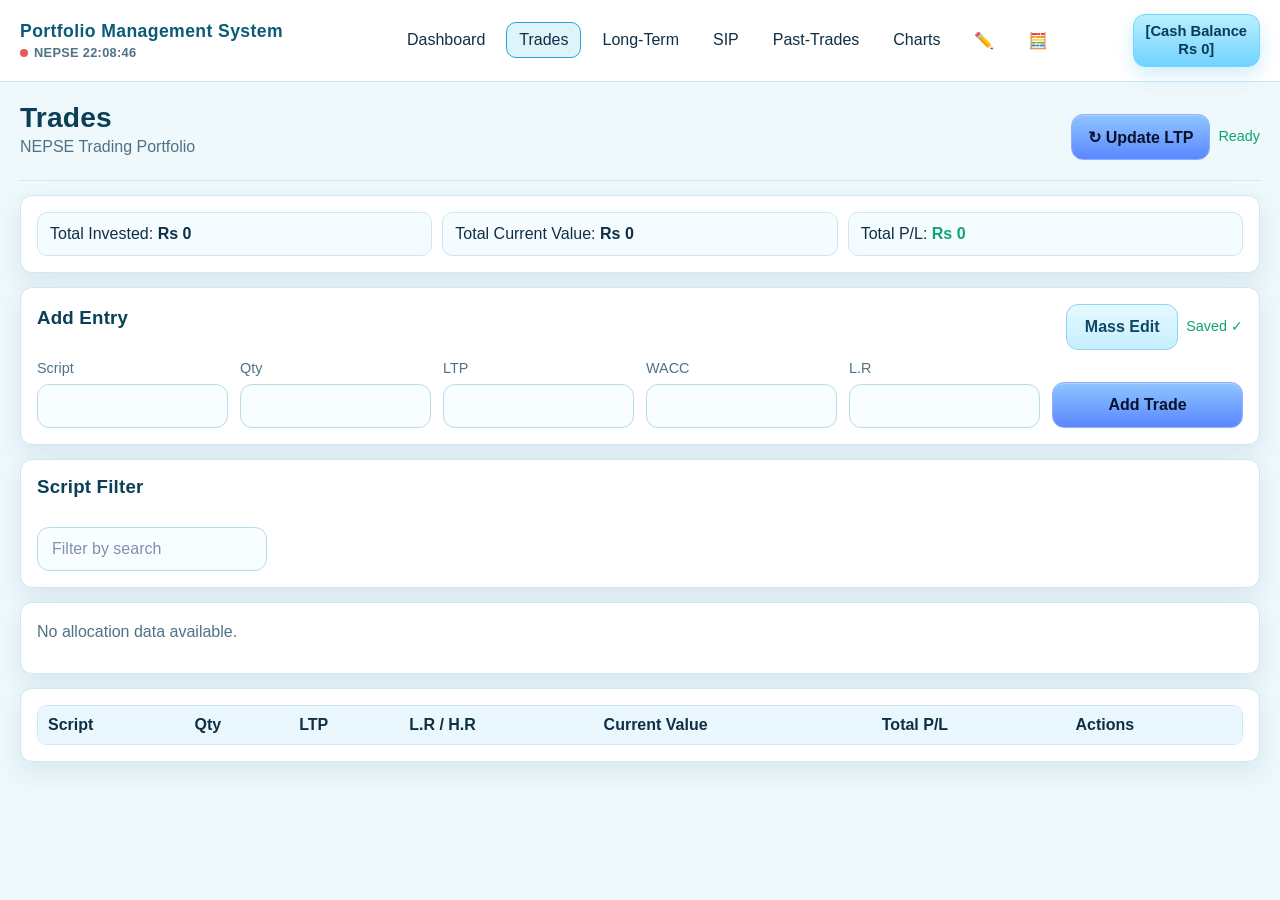
<file: trades.html>
<!DOCTYPE html>
<html lang="en">
<head>
  <meta charset="UTF-8" />
  <meta name="viewport" content="width=device-width, initial-scale=1.0" />
  <title>Trades | PMS</title>
  <link rel="stylesheet" href="styles.css" />
</head>
<body>
  <header class="header">
    <nav class="nav">
      <div class="logo"></div>
      <ul class="nav-links">
        <li><a href="index.html">Dashboard</a></li>
<li><a class="active" href="trades.html">Trades</a></li>
<li><a href="longterm.html">Long-Term</a></li>
<li><a href="mf.html">SIP</a></li>
<li><a href="pasttrades.html">Past-Trades</a></li>
<li><a href="analytics.html">Charts</a></li>
<li><a href="journal.html">✏️</a></li>
<li><a href="share_calculator.html">🧮</a></li>
      </ul>
    </nav>
  </header>

  <main class="container" data-portfolio-key="trades" data-portfolio-title="Trades Portfolio" data-show-ranges="true">
    <section class="page-heading">
      <div>
        <h1>Trades</h1>
        <p class="subtitle">NEPSE Trading Portfolio</p>
      </div>
      <div class="page-heading-actions">
        <button class="btn-primary" type="button" data-update-ltp-btn>↻ Update LTP</button>
        <span class="save-indicator" data-update-ltp-status>Ready</span>
      </div>
    </section>

    <section class="card section">
      <div class="summary-grid">
        <div class="summary-item">Total Invested: <strong id="totalInvested">Rs 0</strong></div>
        <div class="summary-item">Total Current Value: <strong id="totalCurrent">Rs 0</strong></div>
        <div class="summary-item">Total P/L: <strong id="totalPL">Rs 0</strong></div>
      </div>
    </section>

    <section class="card section">
      <div class="toolbar">
        <h3>Add Entry </h3>
        <div style="display:flex;gap:8px;align-items:center;">
          <button id="massEditBtn" class="btn-secondary" type="button">Mass Edit</button>
          <div class="save-indicator" id="saveIndicator">Saved ✓</div>
        </div>
      </div>
      <form id="addForm" class="form-grid" autocomplete="off">
        <label>Script<input data-next type="text" name="script" required /></label>
                <label>Qty<input data-next type="number" name="qty" min="0" step="1" required /></label>
        <label>LTP<input data-next type="number" name="ltp" min="0" step="0.01" required /></label>
        <label>WACC<input data-next type="number" name="wacc" min="0" step="0.01" required /></label>
        <label>L.R<input data-next type="number" name="sell1" min="0" step="0.01" required /></label>
        <button class="btn-primary" type="submit">Add Trade</button>
      </form>
    </section>



    <section class="card section">
      <div class="toolbar"><h3>Script Filter</h3></div>
      <input id="scriptFilter" type="text" placeholder="Filter by search" />
      </section>
    <section class="card section">
      <div id="pageAllocationBreakdown"></div>
    </section>

    <section class="card section">
      <div class="table-wrap">
        <table id="portfolioTable" class="portfolio-table">
          <thead>
            <tr>
              <th data-sort="script">Script</th>
                            <th data-sort="qty">Qty</th>
              <th data-sort="ltp">LTP</th>
              <th data-sort="sell1">L.R / H.R</th>
              <th data-sort="current">Current Value</th>
              <th data-sort="pl">Total P/L</th>
              <th data-sort="actions">Actions</th>
            </tr>
          </thead>
          <tbody></tbody>
        </table>
      </div>
    </section>

  </main>

  <script defer src="trade-math.js"></script>
  <script defer src="capital-manager.js"></script>
  <script type="module" src="firebase-sync.js"></script>
  <script defer src="data-recorder.js"></script>
  <script defer src="ltp-updater.js"></script>
  <script defer src="allocation.js"></script>
  <script defer src="portfolio.js"></script>
</body>
</html>
</file>
<file: styles.css>
:root {
  --bg: #eff8fb;
  --surface: #ffffff;
  --surface-2: #eefafd;
  --border: #cfe7f2;
  --text: #0f2f44;
  --muted: #4f7285;
  --accent: #1ca8dc;
  --accent-soft: rgba(28, 168, 220, 0.14);
  --profit: #0ea66b;
  --loss: #d45057;
  --danger: #cf4b53;
  --radius: 12px;
  --shadow: 0 10px 24px rgba(43, 115, 145, 0.12);
}

* { box-sizing: border-box; }
html, body { margin: 0; padding: 0; }
body {
  font-family: Inter, Segoe UI, Roboto, Arial, sans-serif;
  background: var(--bg);
  color: var(--text);
  min-height: 100vh;
  animation: fadeInPage .45s ease-out;
}
.header {
  position: sticky;
  top: 0;
  z-index: 100;
  background: rgba(255, 255, 255, 0.96);
  backdrop-filter: blur(8px);
  border-bottom: 1px solid var(--border);
}
.nav {
  max-width: 1400px;
  margin: 0 auto;
  display: flex;
  align-items: center;
  justify-content: space-between;
  gap: 14px;
  padding: 14px 20px;
  min-height: 72px;
}
.logo { font-weight: 700; letter-spacing: 0.3px; color: #0d5a79; min-width: 360px; }
.nav-links { list-style: none; margin: 0; padding: 0; display: flex; gap: 8px; flex-wrap: nowrap; justify-content: flex-end; overflow-x: auto; scrollbar-width: thin; }
.nav-links a {
  color: var(--text);
  text-decoration: none;
  padding: 8px 12px;
  border-radius: 10px;
  border: 1px solid transparent;
  transition: all .2s ease;
  display: inline-flex;
  align-items: center;
  gap: 6px;
  white-space: nowrap;
}
.nav-links a:hover,
.nav-links a.active { border-color: var(--accent); background: var(--accent-soft); }

.container { max-width: 1300px; margin: 0 auto; padding: 20px; }
.page-hero {
  padding: 18px 20px;
  margin-bottom: 14px;
  display: flex;
  align-items: center;
  justify-content: space-between;
  gap: 12px;
  overflow: hidden;
  position: relative;
}
.page-hero::before {
  content: "";
  position: absolute;
  inset: 0;
  background: radial-gradient(circle at 90% 0%, rgba(122,162,255,.24), transparent 38%);
  pointer-events: none;
}
.hero-badge {
  border: 1px solid #6f89c4;
  border-radius: 999px;
  padding: 8px 14px;
  color: #d9e7ff;
  background: linear-gradient(180deg, rgba(95,126,194,.28), rgba(38,59,97,.2));
  box-shadow: 0 8px 18px rgba(73, 113, 194, .25);
  white-space: nowrap;
}

.page-heading {
  display: flex;
  align-items: center;
  justify-content: space-between;
  gap: 12px;
  margin-bottom: 14px;
  flex-wrap: wrap;
}
.page-heading h1 {
  margin-bottom: 4px;
}
.page-heading-actions {
  display: flex;
  align-items: center;
  gap: 8px;
  flex-wrap: wrap;
}
.card {
  background: var(--surface);
  border: 1px solid var(--border);
  border-radius: var(--radius);
  box-shadow: var(--shadow);
}

h1, h2, h3 { margin-top: 0; letter-spacing: .2px; color: #0a3f56; }
.subtitle { color: var(--muted); margin-top: 4px; }

.grid { display: grid; grid-template-columns: repeat(auto-fit, minmax(180px, 1fr)); gap: 14px; }
.stat-card {
  padding: 16px;
  transition: transform .22s ease, box-shadow .22s ease;
}
.stat-card:hover {
  transform: translateY(-4px) scale(1.02);
  box-shadow: 0 12px 26px rgba(0, 0, 0, .35);
}
.stat-card.linked-hover {
  transform: translateY(-4px) scale(1.02);
  border-color: var(--accent);
  box-shadow: 0 14px 30px rgba(78, 137, 255, .35);
}
.stat-label { color: var(--muted); font-size: .92rem; }
.stat-value { font-size: 1.35rem; margin-top: 8px; font-weight: 700; }

.dashboard-layout { margin-top: 18px; display: grid; grid-template-columns: 2fr 1fr; gap: 14px; }
.pie-wrap { padding: 16px; }

#allocationPie, .allocation-pie { width: 230px; height: 230px; border-radius: 50%; margin: 14px auto; border: 1px solid var(--border); transition: transform .2s ease, box-shadow .2s ease, filter .25s ease; box-shadow: inset 0 0 0 1px rgba(255,255,255,.08), 0 12px 26px rgba(0,0,0,.35); position: relative; display:flex; align-items:center; justify-content:center; }
#allocationPie:hover, .allocation-pie:hover { transform: scale(1.03); box-shadow: inset 0 0 0 1px rgba(255,255,255,.15), 0 0 30px color-mix(in srgb, var(--pie-glow, #7aa2ff) 55%, transparent), 0 18px 32px rgba(78,137,255,.35); filter: saturate(1.12); }
#allocationPie, .allocation-pie { width: 210px; height: 210px; border-radius: 50%; margin: 14px auto; border: 1px solid var(--border); transition: transform .25s ease, box-shadow .25s ease, filter .25s ease; transform: perspective(700px) rotateX(var(--tilt-x,0deg)) rotateY(var(--tilt-y,0deg)); box-shadow: inset 0 0 0 1px rgba(255,255,255,.08), 0 12px 26px rgba(0,0,0,.35); position: relative; }

#allocationPie::after, .allocation-pie::after {
  content: "";
  position: absolute;
  inset: 12%;
  border-radius: 50%;
  background: radial-gradient(circle at 30% 25%, rgba(255,255,255,.42), rgba(255,255,255,.05) 40%, transparent 72%);
  pointer-events: none;
}
.legend { list-style: none; margin: 8px 0 0; padding: 0; display: grid; gap: 8px; }
.legend li { display: flex; align-items: center; justify-content: space-between; color: var(--muted); gap: 8px; }
.legend li.active { color: var(--text); }
.dot { width: 11px; height: 11px; border-radius: 50%; display: inline-block; margin-right: 8px; }
.allocation-svg { width: 100%; height: 100%; }
.allocation-svg path { transition: transform .18s ease, opacity .18s ease, filter .18s ease; transform-origin: center; cursor: pointer; }
.allocation-svg path.active { transform: scale(1.06); filter: brightness(1.1); }
.allocation-svg path.inactive { opacity: .5; }
.pie-empty { color: var(--muted); font-size: .9rem; }

.allocation-layout { display: grid; grid-template-columns: 1fr 1fr; gap: 12px; align-items: center; }
.allocation-legend { margin-top: 0; }

.cash-widget {
  margin-left: auto;
  display: inline-flex;
  align-items: center;
  justify-content: center;
  gap: 8px;
  padding: 8px 12px;
  border: 1px solid #6fd7ff;
  border-radius: 12px;
  background: linear-gradient(180deg, #b9f0ff, #72d2ff);
  color: #083b55;
  text-decoration: none;
  font-weight: 700;
  box-shadow: 0 8px 18px rgba(67, 183, 236, 0.24);
}
.cash-widget:hover {
  transform: translateY(-1px);
  filter: brightness(1.03);
}
#topCashBalance {
  font-size: .92rem;
  line-height: 1.2;
  text-align: center;
}
.logo-main { font-weight: 800; letter-spacing: .4px; font-size: 1.1rem; }
.market-timer { font-size: .8rem; color: var(--muted); display:flex; align-items:center; gap:6px; margin-top:3px; }
.market-dot { width:8px; height:8px; border-radius:50%; display:inline-block; }
.market-dot-red { background:#ea5a5a; }
.market-dot-green { background:#2ac07e; }
.market-dot-orange { background:#f4b942; }

.chart-tooltip {
  position: absolute;
  display: none;
  z-index: 120;
  padding: 8px 10px;
  border-radius: 10px;
  border: 1px solid var(--border);
  background: #f5fcff;
  color: var(--text);
  pointer-events: none;
  font-size: .84rem;
}

.section { padding: 16px; margin-bottom: 14px; }
.summary-grid { display: grid; grid-template-columns: repeat(3, minmax(170px, 1fr)); gap: 10px; }
.summary-item { padding: 12px; border: 1px solid var(--border); border-radius: 10px; background: #f5fcff; }
.pasttrade-metrics {
  margin-bottom: 10px;
  grid-template-columns: repeat(auto-fit, minmax(190px, 1fr));
}
.metric-pop {
  transition: transform .22s ease, border-color .2s ease, box-shadow .2s ease;
}
.metric-pop:hover {
  transform: translateY(-4px);
  border-color: #5f84cf;
  box-shadow: 0 14px 24px rgba(57, 93, 172, 0.24);
}

.form-grid { display: grid; gap: 12px; grid-template-columns: repeat(6, minmax(120px, 1fr)); align-items: end; }
label { font-size: .9rem; color: var(--muted); display: flex; flex-direction: column; gap: 8px; }
input, select, textarea, button {
  background: #f8fdff;
  color: var(--text);
  border: 1px solid #b8dcea;
  border-radius: 12px;
  padding: 12px 14px;
  outline: none;
  font-size: 1rem;
}
input::placeholder,
textarea::placeholder {
  color: #8090ad;
}
button {
  min-height: 46px;
  min-width: 112px;
  padding: 11px 16px;
}
td button {
  min-width: 42px;
  min-height: 38px;
  padding: 8px 10px;
}
input:focus, select:focus, textarea:focus {
  border-color: var(--accent);
  box-shadow: 0 0 0 3px rgba(28, 168, 220, .2);
}
button { cursor: pointer; transition: transform .15s ease, background-color .2s ease, box-shadow .2s ease, border-color .2s ease; font-weight: 700; }
button:hover { transform: translateY(-2px); box-shadow: 0 10px 20px rgba(0,0,0,.25); }
.btn-primary { background: linear-gradient(180deg, #8ec5ff, #5b87ff); color: #08122a; border: 1px solid #91afff; box-shadow: inset 0 1px 0 rgba(255,255,255,0.25); }
.btn-primary:hover { filter: brightness(1.04); }
.btn-danger { border-color: #8a3434; color: #ffd0d0; background: linear-gradient(180deg, #4a1f1f, #2a1313); }
.btn-secondary { color: #0d4964; background: linear-gradient(180deg, #e6f9ff, #c6eeff); border-color: #8dd5f3; }
.btn-secondary.active { border-color: var(--accent); color: var(--accent); }
.btn-primary, .btn-secondary, .btn-danger {
  height: 46px;
  display: inline-flex;
  align-items: center;
  justify-content: center;
}
.form-grid button {
  width: 100%;
  min-width: 0;
}
.toolbar .btn-primary,
.toolbar .btn-secondary,
.toolbar .btn-danger {
  width: auto;
}

.save-indicator { color: var(--profit); font-size: .9rem; min-height: 18px; }

.table-wrap { overflow: auto; max-height: 62vh; border: 1px solid var(--border); border-radius: 10px; }
table { width: 100%; border-collapse: collapse; table-layout: auto; }
th, td { padding: 10px; border-bottom: none; white-space: nowrap; vertical-align: middle; }
th { position: sticky; top: 0; background: #eaf7fd; z-index: 2; text-align: left; cursor: pointer; }
tbody tr {
  transition: background-color .2s ease, transform .18s ease;
}
tr:hover {
  background: #f3fbff;
  transform: none;
}
.inline-edit { width: 100%; }
.value-profit { color: var(--profit); }
.value-loss { color: var(--loss); }
.actions-cell { display: flex; gap: 12px; flex-wrap: wrap; align-items: center; justify-content: flex-start; }
.actions-cell .btn-secondary,
.actions-cell .btn-danger {
  min-width: 0;
  width: auto;
  height: auto;
  padding: 0;
  border: none;
  background: transparent;
  box-shadow: none;
  text-decoration: none;
  line-height: 1;
  transition: transform .2s ease, filter .2s ease;
}
.actions-cell .btn-secondary:hover,
.actions-cell .btn-danger:hover {
  transform: translateY(-2px) scale(1.05);
  filter: brightness(1.08);
  box-shadow: 0 10px 16px rgba(0,0,0,.3);
}
.ltp-wrap, .range-wrap { display: grid; gap: 6px; }

.toolbar { display: flex; align-items: center; justify-content: space-between; gap: 10px; margin-bottom: 10px; flex-wrap: wrap; }

.calc-grid { display: grid; grid-template-columns: 1.2fr 1fr; gap: 14px; }
.result-list { list-style: none; margin: 0; padding: 0; }
.result-list li { display: flex; justify-content: space-between; padding: 11px 0; border-bottom: 1px solid var(--border); gap: 10px; }

.journal-nav { display: flex; gap: 8px; margin-bottom: 12px; }
.journal-prompts { display: grid; gap: 14px; grid-template-columns: repeat(2, minmax(250px, 1fr)); }
.journal-field { display: grid; gap: 8px; }
.journal-field span { font-weight: 600; }
.journal-textarea { width: 100%; min-height: 80px; resize: vertical; line-height: 1.5; }
.journal-field:last-child { grid-column: 1 / -1; }
.sip-tabs { display: flex; flex-wrap: wrap; gap: 8px; }
.sip-tabs .active { border-color: var(--accent); color: var(--accent); }
.section { animation: riseIn .32s ease-out; }
#manualSipForm button,
#installmentForm button,
#navForm button { width: 100%; }
#manualSipForm, #installmentForm, #navForm { align-items: end; }

@media (max-width: 1024px) {
  .grid { grid-template-columns: repeat(2, minmax(160px, 1fr)); }
  .dashboard-layout, .calc-grid { grid-template-columns: 1fr; }
  .allocation-layout { grid-template-columns: 1fr; }
  .form-grid { grid-template-columns: repeat(2, minmax(180px, 1fr)); }
}
@media (max-width: 640px) {
  .summary-grid { grid-template-columns: 1fr; }
  .form-grid { grid-template-columns: 1fr; }
  .nav { align-items: flex-start; flex-direction: column; }
  .logo { width: 100%; }
  .nav-links { width: 100%; justify-content: flex-start; }
  .page-hero { flex-direction: column; align-items: flex-start; }
  .journal-prompts { grid-template-columns: 1fr; }
}

#allocationPie, .allocation-pie { width: 260px; height: 260px; transition: transform .2s ease, box-shadow .2s ease; }
#allocationPie:hover, .allocation-pie:hover { transform: perspective(700px) rotateX(var(--tilt-x,0deg)) rotateY(var(--tilt-y,0deg)) scale(1.07); box-shadow: inset 0 0 0 1px rgba(255,255,255,.15), 0 0 30px color-mix(in srgb, var(--pie-glow, #7aa2ff) 55%, transparent), 0 18px 32px rgba(78,137,255,.35); filter: saturate(1.12); }

.stat-card:hover .stat-value { transform: translateY(-2px); }
.stat-value { transition: transform .2s ease; }
.inline-edit { min-width: 96px; }
.ltp-input, .range-input { background: transparent; border-color: transparent; font-weight: 600; padding: 0; border-radius: 0; }
.range-wrap { grid-template-columns: 1fr 1fr; }

.operator-detail.hidden { display: none; }
.operator-row td:first-child { min-width: 130px; }

.hidden { display: none !important; }
.profit-panel {
  padding: 14px;
}
.profit-filter {
  margin-bottom: 10px;
}
.profit-header {
  display: flex;
  gap: 12px;
  margin-bottom: 12px;
}
.profit-stat {
  flex: 1;
  padding: 12px;
  background: #f3faff;
  border: 1px solid var(--border);
  border-radius: 10px;
}
.profit-stat h4 {
  margin: 0 0 8px;
  color: var(--muted);
  font-weight: 600;
}
.metric {
  display: flex;
  justify-content: space-between;
  font-weight: 700;
  margin-top: 4px;
}
.profit-chart-wrap {
  border: 1px solid var(--border);
  border-radius: 12px;
  background: #f5fcff;
  padding: 10px;
}
.profit-chart {
  width: 100%;
  height: 260px;
  display: block;
}
.modal {
  position: fixed;
  inset: 0;
  background: rgba(4, 8, 14, 0.65);
  z-index: 300;
  display: flex;
  align-items: center;
  justify-content: center;
  padding: 18px;
}
.modal-card {
  width: min(680px, 100%);
  padding: 16px;
}
.modal-fullscreen {
  padding: 10px;
}
.modal-fullscreen .modal-card {
  width: min(1240px, 100%);
  height: calc(100vh - 20px);
  display: grid;
  grid-template-rows: auto 1fr auto;
  overflow: hidden;
}
.modal-body {
  overflow: auto;
  padding-right: 6px;
  display: grid;
  gap: 12px;
  align-content: start;
}
.mass-edit-modal .table-wrap {
  max-height: none;
  height: 100%;
}
.file-btn {
  position: relative;
  overflow: hidden;
  align-items: center;
  justify-content: center;
  display: inline-flex;
  min-height: 46px;
  min-width: 136px;
  padding: 11px 16px;
  border-radius: 12px;
  border: 1px solid #5f79a6;
  cursor: pointer;
  font-weight: 700;
  transition: transform .18s ease, filter .18s ease, box-shadow .22s ease, border-color .2s ease;
}
.file-btn input[type="file"] {
  position: absolute;
  inset: 0;
  opacity: 0;
  cursor: pointer;
}

@keyframes fadeInPage {
  from { opacity: 0; transform: translateY(4px); }
  to { opacity: 1; transform: translateY(0); }
}
@keyframes riseIn {
  from { opacity: 0; transform: translateY(8px); }
  to { opacity: 1; transform: translateY(0); }
}

#exitForm { align-items: end; }
#exitForm button { width: 100%; }

.btn-icon { min-height: 30px; min-width: 30px; width: 30px; height: 30px; padding: 4px; border-radius: 50%; font-size: .9rem; }
.file-btn:hover { filter: brightness(1.08); transform: translateY(-1px); box-shadow: 0 10px 20px rgba(0,0,0,.25); }
.mass-edit-modal { width: min(980px, 100%); background: #ffffff; border: 1px solid #b8dcea; box-shadow: 0 26px 45px rgba(26, 101, 134, 0.18); }
.mass-edit-modal input { background: #f7fdff; border-color: #a7d8ea; }
.mass-edit-head { align-items: flex-start; border-bottom: 1px solid rgba(95, 121, 166, .3); padding-bottom: 8px; margin-bottom: 14px; }
.mass-edit-actions { margin-top: 14px; justify-content: flex-end; border-top: 1px solid rgba(95, 121, 166, .28); padding-top: 12px; }
.mass-edit-modal .table-wrap { border-color: #3f5480; }
.mass-edit-modal th { background: #ebf8fe; }
.mass-edit-modal tr:hover { background: #f2fbff; }

.cash-balance-row { display:flex; align-items:center; justify-content:space-between; gap:8px; }

.checkbox-line {
  flex-direction: row;
  align-items: center;
  gap: 10px;
  margin-top: 4px;
}
.checkbox-line input[type='checkbox'] {
  width: 18px;
  height: 18px;
  padding: 0;
}
.btn-link {
  text-decoration: none;
}
.allocation-table-wrap {
  border: 1px solid var(--border);
  border-radius: 10px;
  overflow: auto;
}
.allocation-table th,
.allocation-table td {
  padding: 10px 12px;
}


.analytics-page .analytics-kpi-grid {
  margin-bottom: 14px;
}
.analytics-summary-box {
  margin-bottom: 14px;
}
.analytics-summary-grid {
  grid-template-columns: repeat(auto-fit, minmax(170px, 1fr));
}
.analytics-controls {
  display: grid;
  gap: 10px;
}
.analytics-filter-toolbar,
.analytics-toggle-toolbar {
  justify-content: space-between;
  align-items: center;
  flex-wrap: wrap;
}
.analytics-filter-buttons,
.analytics-toggle-group {
  display: flex;
  flex-wrap: wrap;
  gap: 8px;
}
.analytics-filter-btn {
  min-width: 64px;
}
.analytics-chart-wrap {
  position: relative;
  min-height: 540px;
  margin-top: 10px;
  border: 1px solid #1f2f3e;
  border-radius: 12px;
  padding: 14px;
  background: #000000;
}
.analytics-empty {
  text-align: center;
  margin-top: 12px;
}

@media (max-width: 768px) {
  .analytics-chart-wrap {
    min-height: 300px;
  }
}

.chart-footer-controls { margin-top: 10px; display: flex; justify-content: flex-start; }


.page-heading h1, .page-hero h1 { font-size: clamp(1.5rem, 2.2vw, 2rem); margin-bottom: 2px; }
.page-heading { border-bottom: 1px solid var(--border); padding-bottom: 8px; }
.logo-main { color: #0a5a78; }
</file>
